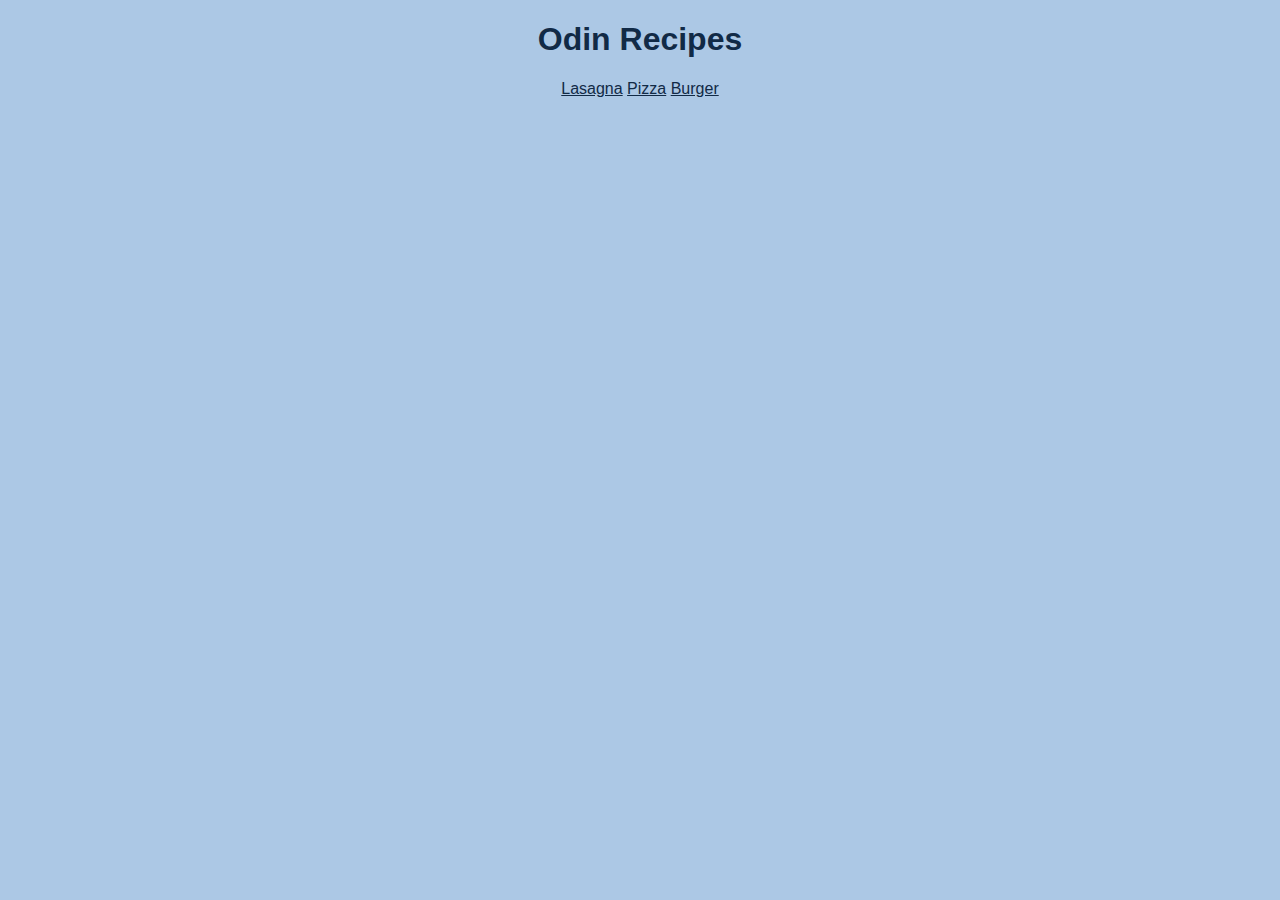
<file: index.html>
<!DOCTYPE html>
<html lang="en">
<head>
    <meta charset="UTF-8">
    <meta name="viewport" content="width=device-width, initial-scale=1.0">
    <title>Odin Recipes</title>
    <link rel="stylesheet" href="style.css">
</head>
<body>
    <h1>Odin Recipes</h1>
    <a href="recipes/lasagna.html">Lasagna</a>
    <a href="recipes/pizza.html">Pizza</a>
    <a href="recipes/burger.html">Burger</a>
</body>
</html>
</file>
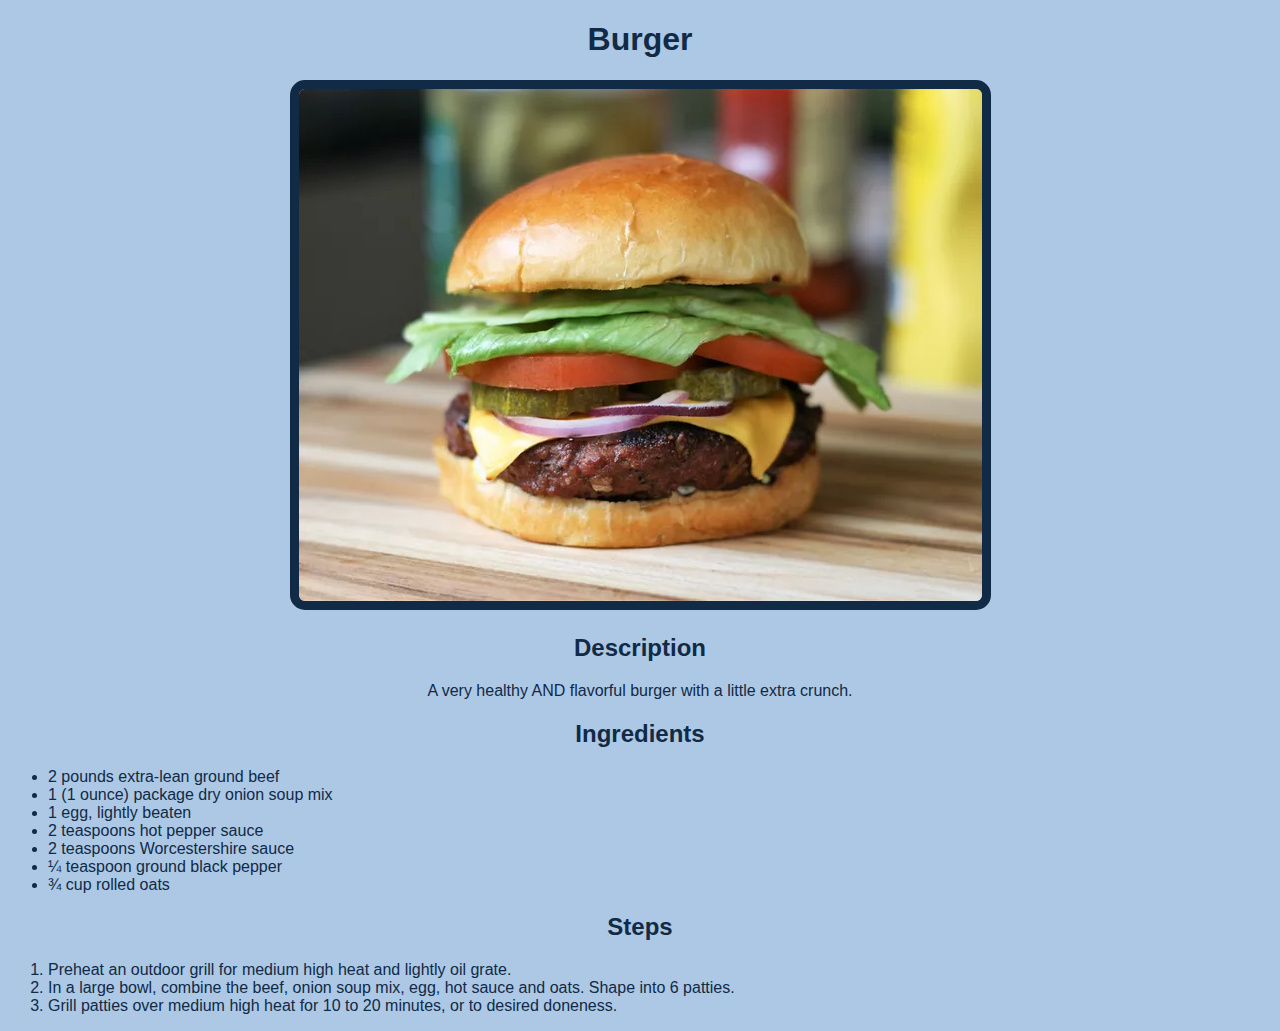
<file: recipes/burger.html>
<!DOCTYPE html>
<html lang="en">
<head>
    <meta charset="UTF-8">
    <meta name="viewport" content="width=device-width, initial-scale=1.0">
    <title>Burger</title>
    <link rel="stylesheet" href="style.css">
</head>
<body>
    <h1>Burger</h1>
    <img src="burger.png" alt="A beautiful hamburger">
    <h2><strong>Description</strong></h2>
    <p>A very healthy AND flavorful burger with a little extra crunch.</p>
    <h2><strong>Ingredients</strong></h2>
    <ul>
        <li>2 pounds extra-lean ground beef</li>
        <li>1 (1 ounce) package dry onion soup mix</li>
        <li>1 egg, lightly beaten</li>
        <li>2 teaspoons hot pepper sauce</li>
        <li>2 teaspoons Worcestershire sauce</li>
        <li>¼ teaspoon ground black pepper</li>
        <li>¾ cup rolled oats</li>
    </ul>
    <h2><strong>Steps</strong></h2>
    <ol>
        <li>Preheat an outdoor grill for medium high heat and lightly oil grate.</li>
        <li>In a large bowl, combine the beef, onion soup mix, egg, hot sauce and oats. Shape into 6 patties.</li>
        <li>Grill patties over medium high heat for 10 to 20 minutes, or to desired doneness.</li>
    </ol>
</body>
</html>
</file>
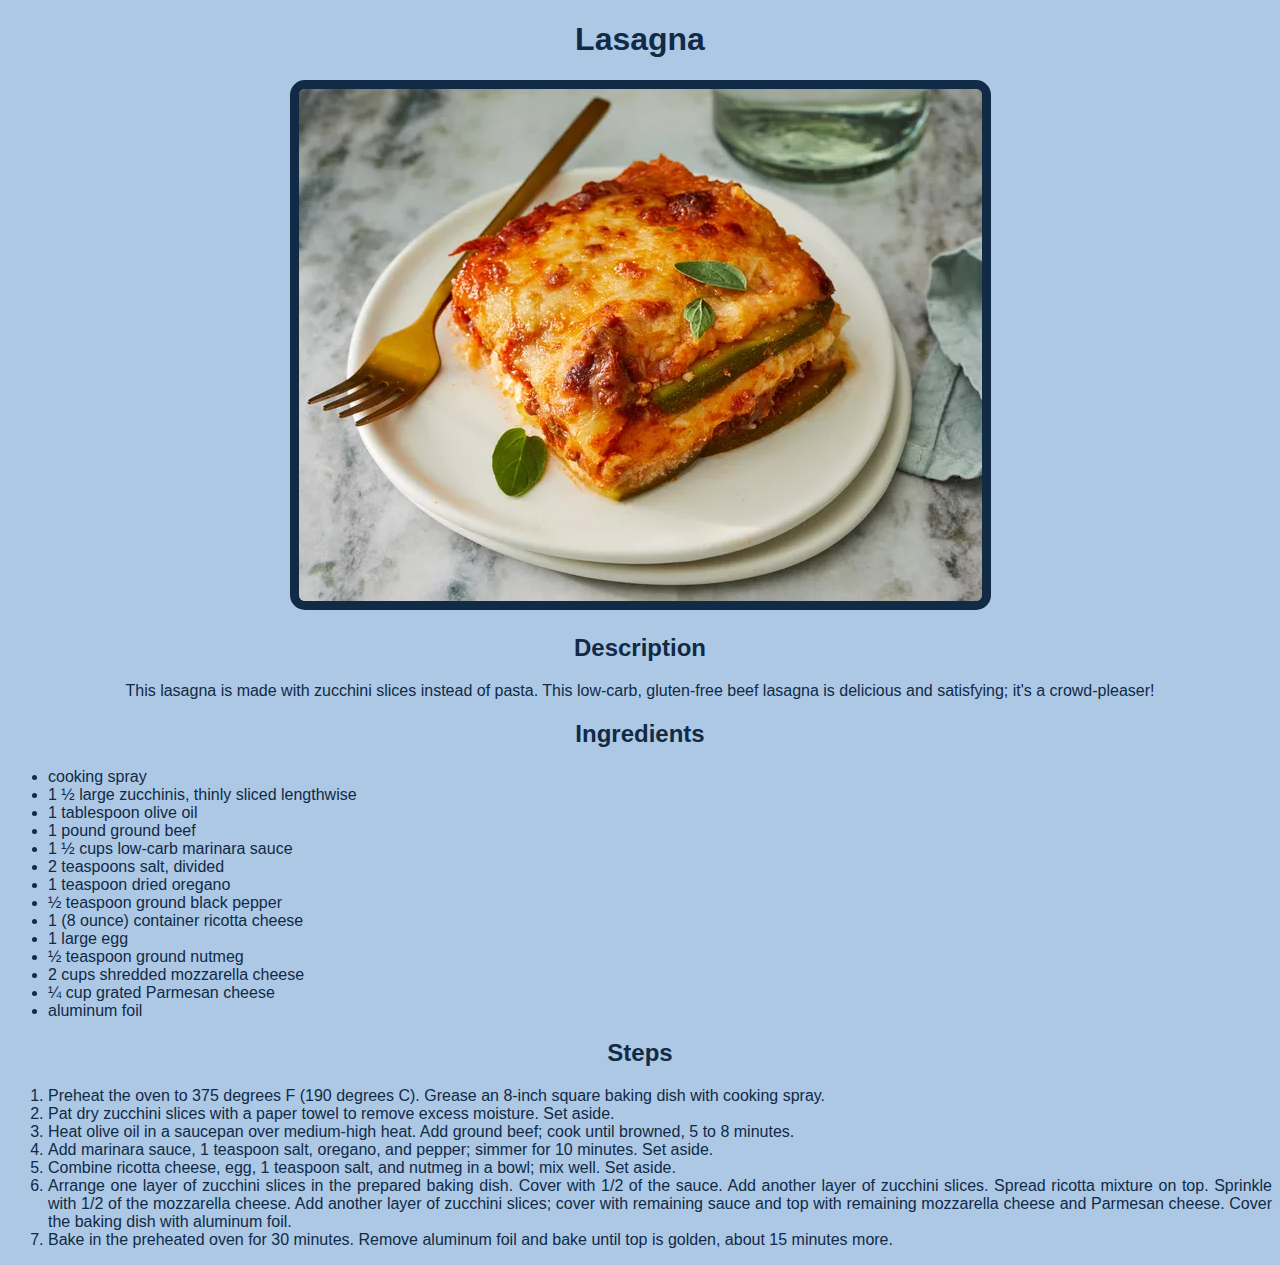
<file: recipes/lasagna.html>
<!DOCTYPE html>
<html lang="en">
<head>
    <meta charset="UTF-8">
    <meta name="viewport" content="width=device-width, initial-scale=1.0">
    <title>Lasagna</title>
    <link rel="stylesheet" href="style.css">
</head>
<body>
    <h1>Lasagna</h1>
    <img src="lasagna.png" alt="A beautiful Lasagna">
    <h2><strong>Description</strong></h2>
    <p>This lasagna is made with zucchini slices instead of pasta. This low-carb, gluten-free beef lasagna is delicious and satisfying; it's a crowd-pleaser!</p>
    <h2><strong>Ingredients</strong></h2>
    <ul>
        <li>cooking spray</li>
        <li>1 ½ large zucchinis, thinly sliced lengthwise</li>
        <li>1 tablespoon olive oil</li>
        <li>1 pound ground beef</li>
        <li>1 ½ cups low-carb marinara sauce</li>
        <li>2 teaspoons salt, divided</li>
        <li>1 teaspoon dried oregano</li>
        <li>½ teaspoon ground black pepper</li>
        <li>1 (8 ounce) container ricotta cheese</li>
        <li>1 large egg</li>
        <li>½ teaspoon ground nutmeg</li>
        <li>2 cups shredded mozzarella cheese</li>
        <li>¼ cup grated Parmesan cheese</li>
        <li>aluminum foil</li>
    </ul>
    <h2><strong>Steps</strong></h2>
    <ol>
        <li>Preheat the oven to 375 degrees F (190 degrees C). Grease an 8-inch square baking dish with cooking spray.</li>
        <li>Pat dry zucchini slices with a paper towel to remove excess moisture. Set aside.</li>
        <li>Heat olive oil in a saucepan over medium-high heat. Add ground beef; cook until browned, 5 to 8 minutes.</li>
        <li>Add marinara sauce, 1 teaspoon salt, oregano, and pepper; simmer for 10 minutes. Set aside.</li>
        <li>Combine ricotta cheese, egg, 1 teaspoon salt, and nutmeg in a bowl; mix well. Set aside.</li>
        <li>Arrange one layer of zucchini slices in the prepared baking dish. Cover with 1/2 of the sauce. Add another layer of zucchini slices. Spread ricotta mixture on top. Sprinkle with 1/2 of the mozzarella cheese. Add another layer of zucchini slices; cover with remaining sauce and top with remaining mozzarella cheese and Parmesan cheese. Cover the baking dish with aluminum foil.</li>
        <li>Bake in the preheated oven for 30 minutes. Remove aluminum foil and bake until top is golden, about 15 minutes more.</li>
    </ol>
</body>
</html>
</file>
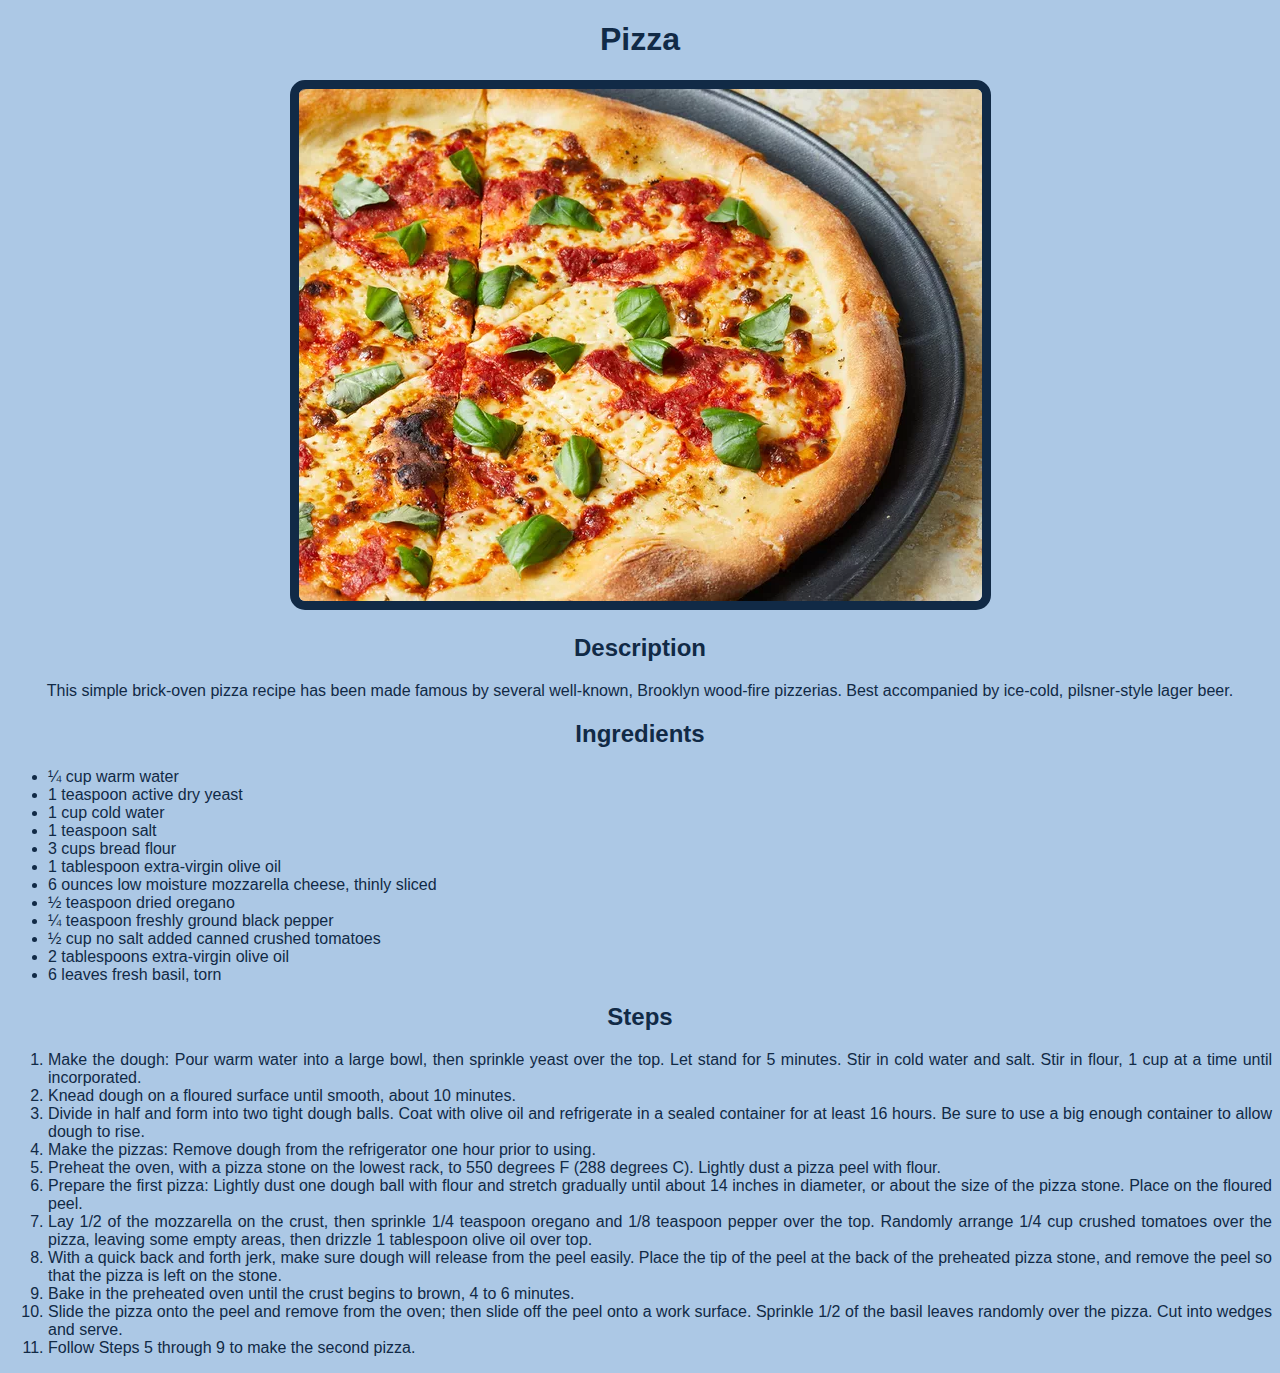
<file: recipes/pizza.html>
<!DOCTYPE html>
<html lang="en">
<head>
    <meta charset="UTF-8">
    <meta name="viewport" content="width=device-width, initial-scale=1.0">
    <title>Pizza</title>
    <link rel="stylesheet" href="style.css">
</head>
<body>
    <h1>Pizza</h1>
    <img src="pizza.png" alt="A lovely Pizza">
    <h2><strong>Description</strong></h2>
    <p>This simple brick-oven pizza recipe has been made famous by several well-known, Brooklyn wood-fire pizzerias. Best accompanied by ice-cold, pilsner-style lager beer.</p>
    <h2><strong>Ingredients</strong></h2>
    <ul>
        <li>¼ cup warm water</li>
        <li>1 teaspoon active dry yeast</li>
        <li>1 cup cold water</li>
        <li>1 teaspoon salt</li>
        <li>3 cups bread flour</li>
        <li>1 tablespoon extra-virgin olive oil</li>
        <li>6 ounces low moisture mozzarella cheese, thinly sliced</li>
        <li>½ teaspoon dried oregano</li>
        <li>¼ teaspoon freshly ground black pepper</li>
        <li>½ cup no salt added canned crushed tomatoes</li>
        <li>2 tablespoons extra-virgin olive oil</li>
        <li>6 leaves fresh basil, torn</li>
    </ul>
    <h2><strong>Steps</strong></h2>
    <ol>
        <li>Make the dough: Pour warm water into a large bowl, then sprinkle yeast over the top. Let stand for 5 minutes. Stir in cold water and salt. Stir in flour, 1 cup at a time until incorporated.</li>
        <li>Knead dough on a floured surface until smooth, about 10 minutes.</li>
        <li>Divide in half and form into two tight dough balls. Coat with olive oil and refrigerate in a sealed container for at least 16 hours. Be sure to use a big enough container to allow dough to rise.</li>
        <li>Make the pizzas: Remove dough from the refrigerator one hour prior to using.</li>
        <li>Preheat the oven, with a pizza stone on the lowest rack, to 550 degrees F (288 degrees C). Lightly dust a pizza peel with flour.</li>
        <li>Prepare the first pizza: Lightly dust one dough ball with flour and stretch gradually until about 14 inches in diameter, or about the size of the pizza stone. Place on the floured peel.</li>
        <li>Lay 1/2 of the mozzarella on the crust, then sprinkle 1/4 teaspoon oregano and 1/8 teaspoon pepper over the top. Randomly arrange 1/4 cup crushed tomatoes over the pizza, leaving some empty areas, then drizzle 1 tablespoon olive oil over top.</li>
        <li>With a quick back and forth jerk, make sure dough will release from the peel easily. Place the tip of the peel at the back of the preheated pizza stone, and remove the peel so that the pizza is left on the stone.</li>
        <li>Bake in the preheated oven until the crust begins to brown, 4 to 6 minutes.</li>
        <li>Slide the pizza onto the peel and remove from the oven; then slide off the peel onto a work surface. Sprinkle 1/2 of the basil leaves randomly over the pizza. Cut into wedges and serve.</li>
        <li>Follow Steps 5 through 9 to make the second pizza.</li>
    </ol>
</body>
</html>
</file>
<file: style.css>
* {
    text-align: center;
    font-family: 'Segoe UI', Tahoma, Geneva, Verdana, sans-serif;
    background-color: #ACC8E5;
    color: #112A46;
}
</file>
<file: recipes/style.css>
* {
    text-align: center;
    font-family: 'Segoe UI', Tahoma, Geneva, Verdana, sans-serif;
    background-color: #ACC8E5;
    color: #112A46;
}

li {
    text-align: justify;
}

img {
    border-radius: 15px;
    border: 9px;
    border-color: #112A46;
    border-style: solid;
}
</file>
